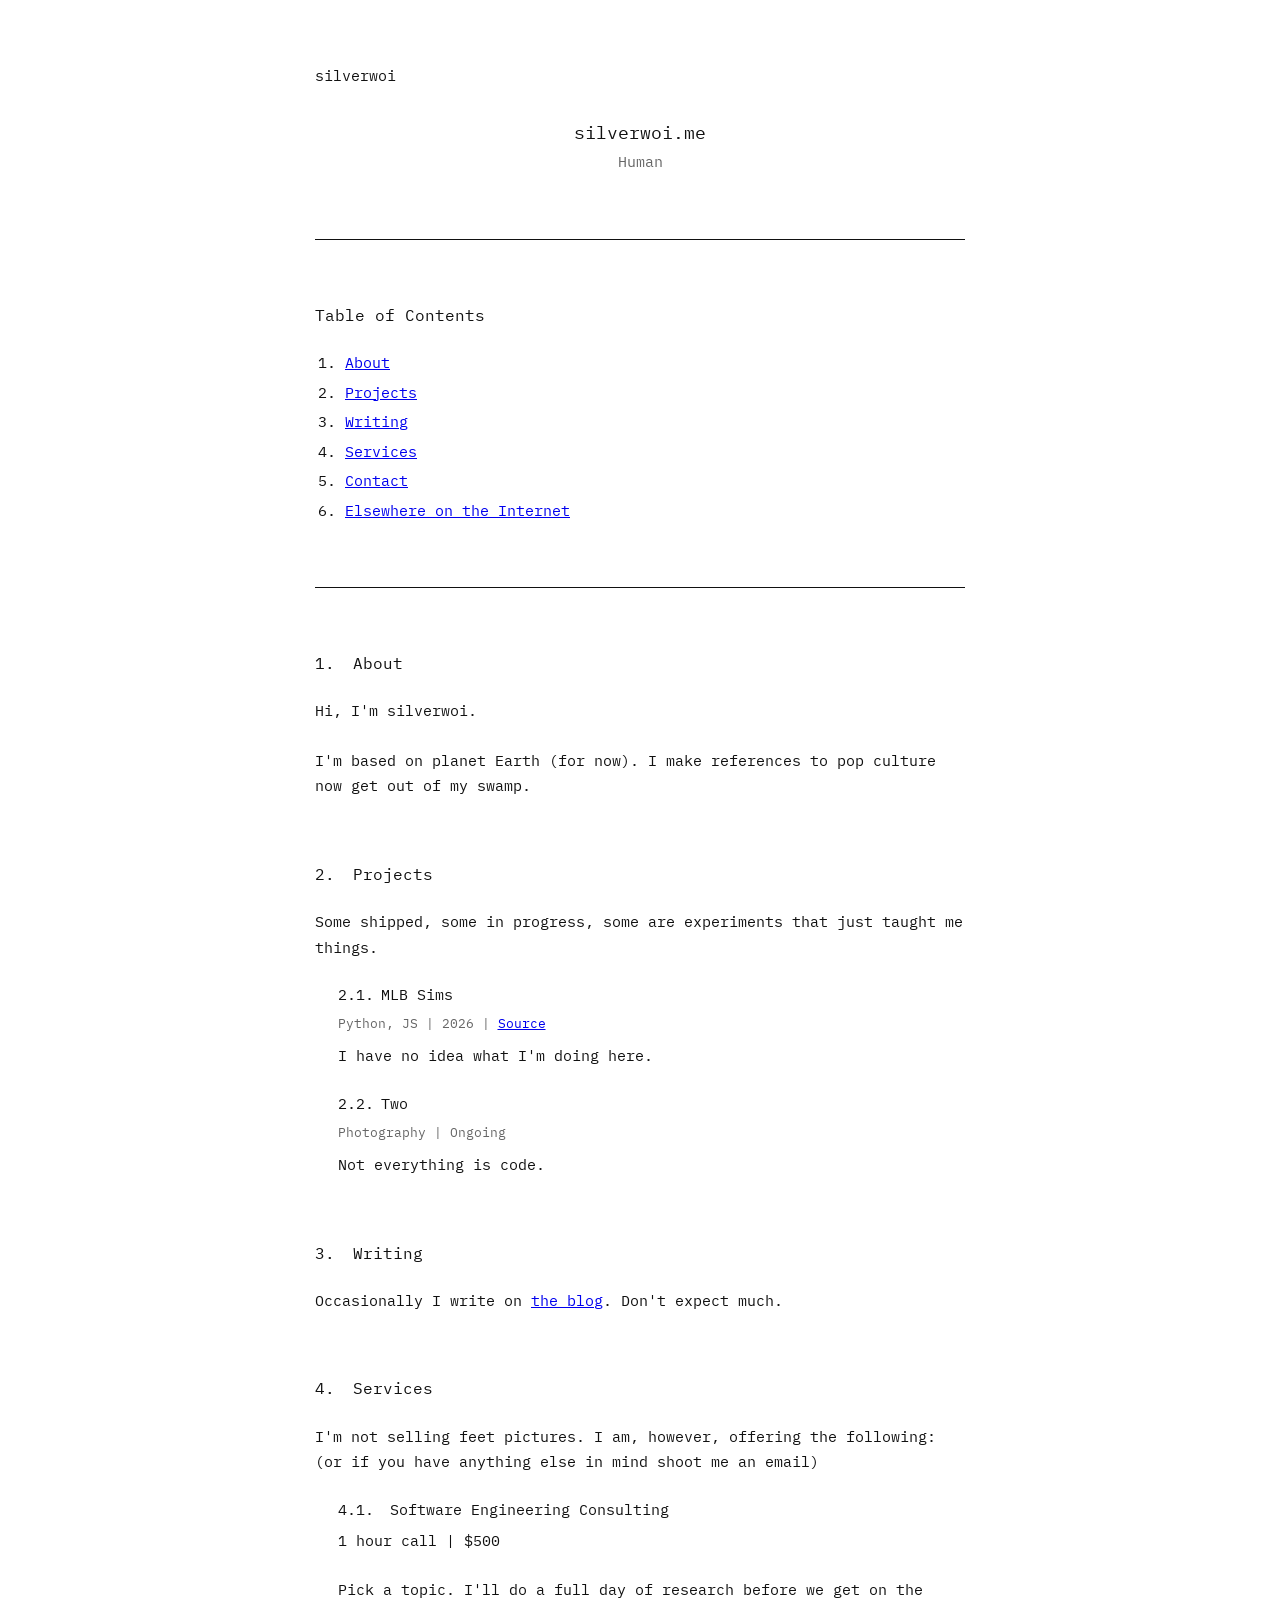
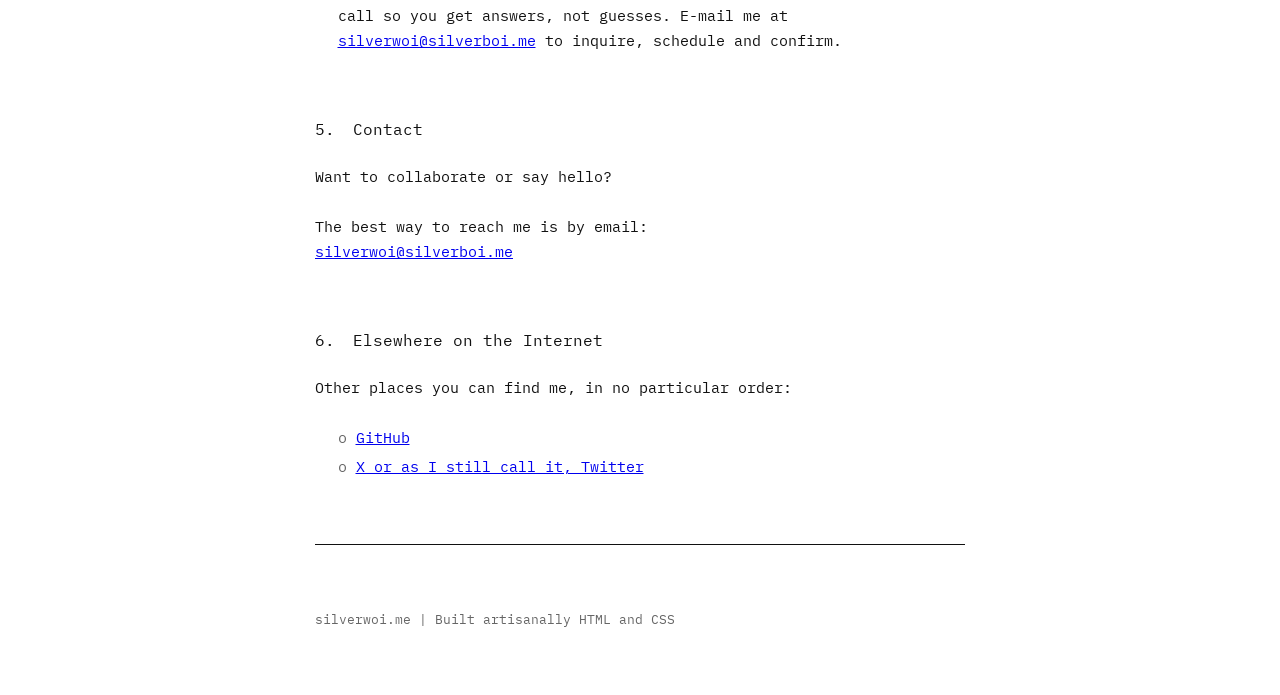
<file: index.html>
<!DOCTYPE html>
<html lang="en">
<head>
  <meta charset="UTF-8">
  <meta name="viewport" content="width=device-width, initial-scale=1.0">
  <title>silverwoi</title>
  <meta name="description" content="Personal website of silverwoi. Builder, creator, maker. Software engineering, photography, music, and more.">

  <meta property="og:title" content="silverwoi.me">
  <meta property="og:description" content="Builder, creator, maker. Software engineering, photography, music, and more.">
  <meta property="og:type" content="website">

  <link rel="preconnect" href="https://fonts.googleapis.com">
  <link rel="preconnect" href="https://fonts.gstatic.com" crossorigin>
  <link href="https://fonts.googleapis.com/css2?family=IBM+Plex+Mono:wght@400;500&display=swap" rel="stylesheet">

  <link rel="stylesheet" href="styles.css">
</head>
<body>
  <div class="site-container">

    <!-- RFC Header / Hero -->
    <header class="rfc-header">
      <div class="rfc-meta-line">
        <span>silverwoi</span>
      </div>

      <h1 class="rfc-title">silverwoi.me</h1>
      <p class="rfc-subtitle">Human</p>
    </header>

    <hr>

    <!-- Table of Contents -->
    <nav class="toc" aria-label="Table of Contents">
      <h2>Table of Contents</h2>
      <ol>
        <li><a href="#about">About</a></li>
        <li><a href="#projects">Projects</a></li>
        <li><a href="#writing">Writing</a></li>
        <li><a href="#services">Services</a></li>
        <li><a href="#contact">Contact</a></li>
        <li><a href="#elsewhere">Elsewhere on the Internet</a></li>
      </ol>
    </nav>

    <hr>

    <main>

      <!-- 1. About -->
      <section id="about">
        <h2><span class="section-number">1.</span> About</h2>
        <p>
          Hi, I'm silverwoi.
        </p>
        <p>
          I'm based on planet Earth (for now). I make references to pop
          culture now get out of my swamp.
        </p>
      </section>

      <!-- 2. Projects -->
      <section id="projects">
        <h2><span class="section-number">2.</span> Projects</h2>
        <p>
          Some shipped, some in progress, some are
          experiments that just taught me things.
        </p>

        <article class="project-item">
          <h3><span class="section-number">2.1.</span>MLB Sims</h3>
          <p class="project-meta">Python, JS | 2026 | <a href="https://mlbsims.com">Source</a></p>
          <p>
            I have no idea what I'm doing here.
          </p>
        </article>

        <!-- <article class="project-item">
          <h3><span class="section-number">2.2.</span>The Cloud Dive Newsletter</h3>
          <p class="project-meta">| 2026 |<a href="https://theclouddive.com">Source</a></p>
          <p>
            Documenting how to break into cloud engineering.
          </p>
        </article> -->

        <article class="project-item">
          <h3><span class="section-number">2.2.</span>Two</h3>
          <p class="project-meta">Photography | Ongoing</p>
          <p>
            Not everything is code.
          </p>
        </article>
      </section>

      <!-- 3. Writing -->
      <section id="writing">
        <h2><span class="section-number">3.</span> Writing</h2>
        <p>
          Occasionally I write on <a href="#">the blog</a>. Don't
          expect much.
        </p>
      </section>

      <!-- 4. Services -->
      <section id="services">
        <h2><span class="section-number">4.</span> Services</h2>
        <p>
          I'm not selling feet pictures. I am, however, offering the
          following: (or if you have anything else in mind shoot me an email)
        </p>

        <!-- <div class="timeline-entry">
          <h3><span class="section-number">4.1.</span> Software Engineering Consulting</h3>
          <p>
            1 hour call | $100
          </p>
          <p>
            E-mail me at
            <a href="mailto:silverwoi@silverwoi.me">silverwoi@silverwoi.me</a>
            to inquire, schedule and confirm. Be ready to pay and chat
            right away.
          </p>
        </div> -->

        <div class="timeline-entry">
          <h3><span class="section-number">4.1.</span> Software Engineering Consulting</h3>
          <p>
            1 hour call | $500
          </p>
          <p>
            Pick a topic. I'll do a full day of research before we
            get on the call so you get answers, not guesses. E-mail me at
            <a href="mailto:silverwoi@silverboi.me">silverwoi@silverboi.me</a>
            to inquire, schedule and confirm.
          </p>
        </div>
      </section>

      <!-- 5. Contact -->
      <section id="contact">
        <h2><span class="section-number">5.</span> Contact</h2>
        <p>
          Want to collaborate or say hello?
        </p>
        <p>
          The best way to reach me is by email:<br>
          <a href="mailto:silverwoi@silverboi.me">silverwoi@silverboi.me</a>
        </p>
      </section>

      <!-- 6. Elsewhere -->
      <section id="elsewhere">
        <h2><span class="section-number">6.</span> Elsewhere on the Internet</h2>
        <p>Other places you can find me, in no particular order:</p>
        <ul class="social-links">
          <li><a href="https://github.com/DPLATA" target="_blank" rel="me">GitHub</a></li>
          <li><a href="https://x.com/silverwoi1" target="_blank" rel="me">X or as I still call it, Twitter</a></li>
        </ul>
      </section>

    </main>

    <hr>

    <!-- Footer -->
    <footer class="site-footer">
      <p>
        silverwoi.me | Built artisanally HTML and CSS<br>
      </p>
    </footer>

  </div>
</body>
</html>
</file>
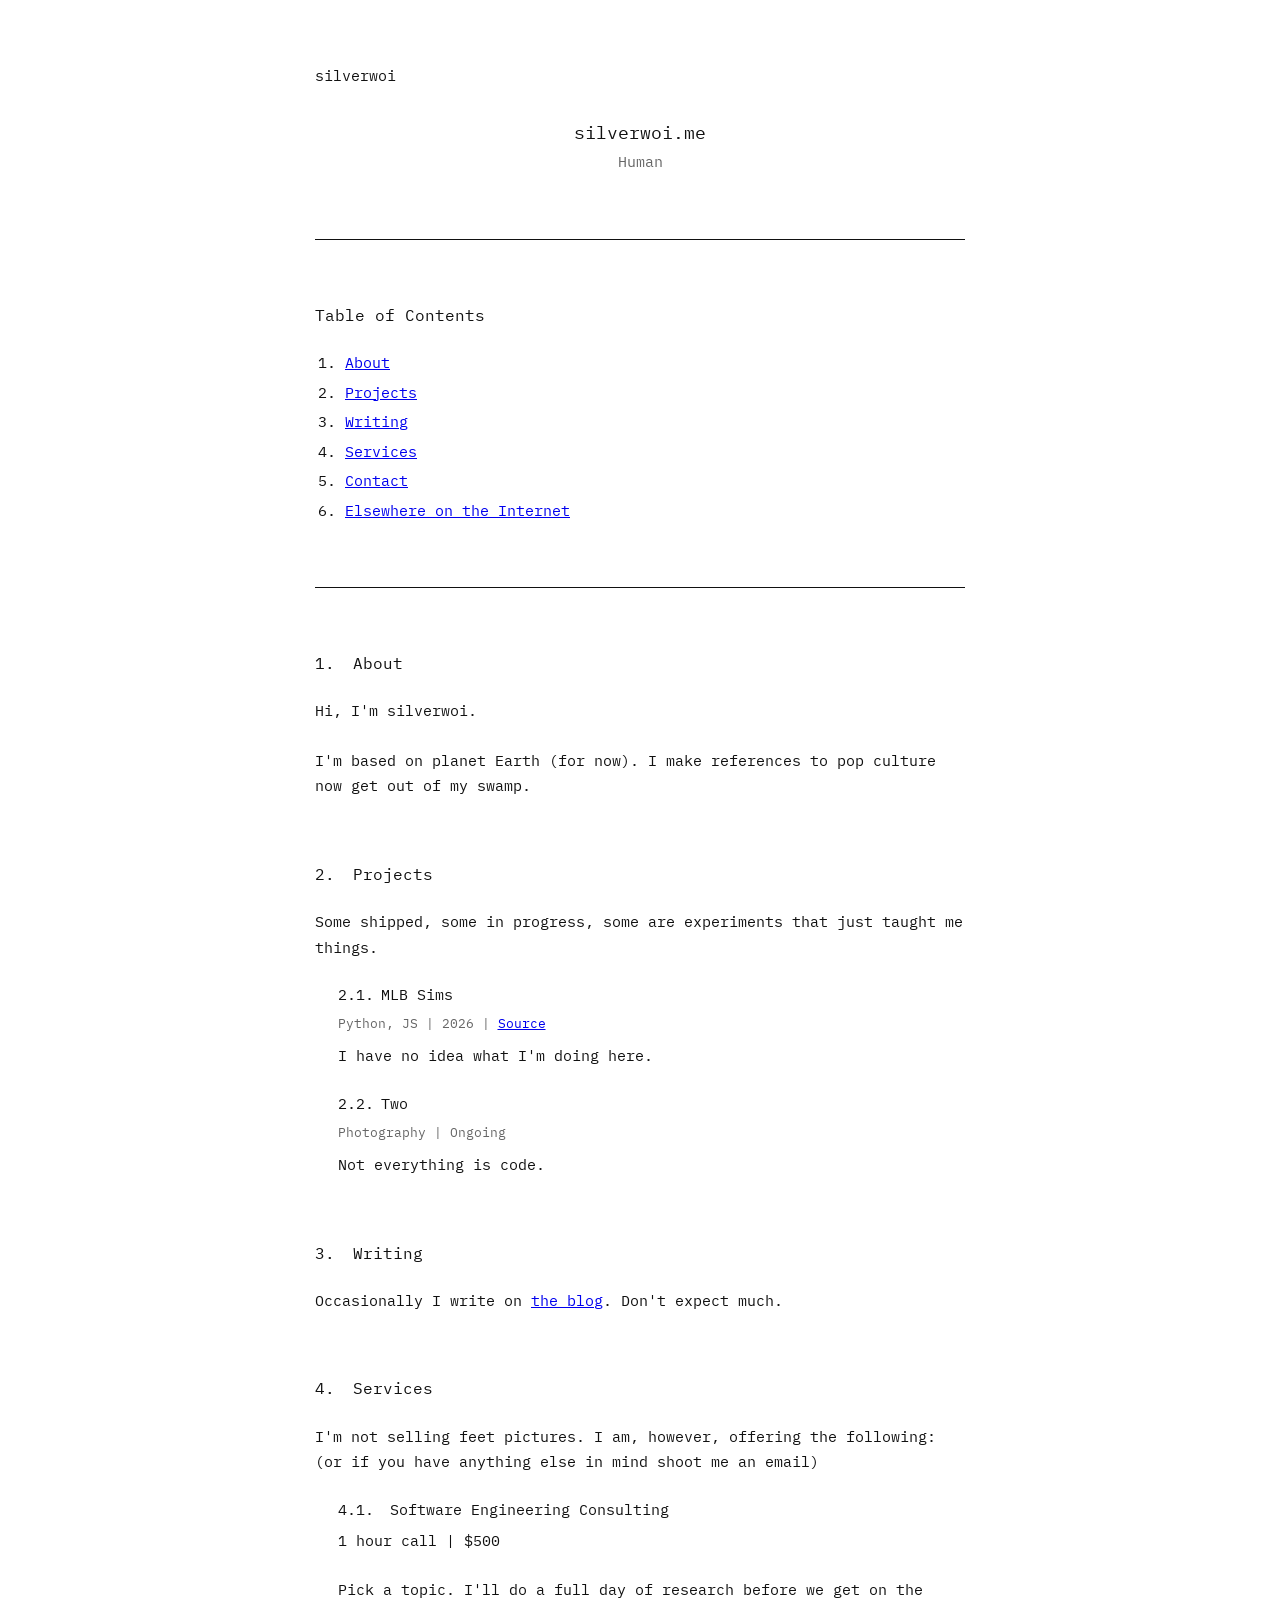
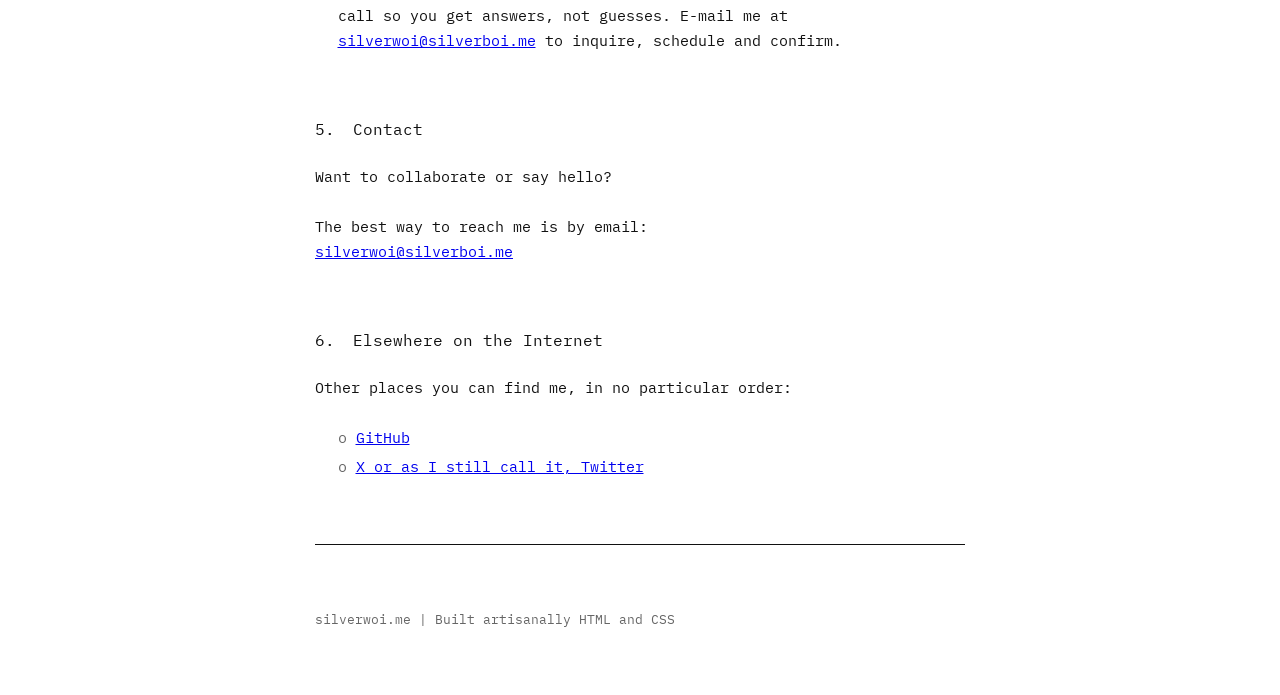
<file: public/index.html>
<!DOCTYPE html>
<html lang="en">
<head>
  <meta charset="UTF-8">
  <meta name="viewport" content="width=device-width, initial-scale=1.0">
  <title>silverwoi</title>
  <meta name="description" content="Personal website of silverwoi. Builder, creator, maker. Software engineering, photography, music, and more.">

  <meta property="og:title" content="silverwoi.me">
  <meta property="og:description" content="Builder, creator, maker. Software engineering, photography, music, and more.">
  <meta property="og:type" content="website">

  <link rel="preconnect" href="https://fonts.googleapis.com">
  <link rel="preconnect" href="https://fonts.gstatic.com" crossorigin>
  <link href="https://fonts.googleapis.com/css2?family=IBM+Plex+Mono:wght@400;500&display=swap" rel="stylesheet">

  <link rel="stylesheet" href="styles.css">
</head>
<body>
  <div class="site-container">

    <!-- RFC Header / Hero -->
    <header class="rfc-header">
      <div class="rfc-meta-line">
        <span>silverwoi</span>
      </div>

      <h1 class="rfc-title">silverwoi.me</h1>
      <p class="rfc-subtitle">Human</p>
    </header>

    <hr>

    <!-- Table of Contents -->
    <nav class="toc" aria-label="Table of Contents">
      <h2>Table of Contents</h2>
      <ol>
        <li><a href="#about">About</a></li>
        <li><a href="#projects">Projects</a></li>
        <li><a href="#writing">Writing</a></li>
        <li><a href="#services">Services</a></li>
        <li><a href="#contact">Contact</a></li>
        <li><a href="#elsewhere">Elsewhere on the Internet</a></li>
      </ol>
    </nav>

    <hr>

    <main>

      <!-- 1. About -->
      <section id="about">
        <h2><span class="section-number">1.</span> About</h2>
        <p>
          Hi, I'm silverwoi.
        </p>
        <p>
          I'm based on planet Earth (for now). I make references to pop
          culture now get out of my swamp.
        </p>
      </section>

      <!-- 2. Projects -->
      <section id="projects">
        <h2><span class="section-number">2.</span> Projects</h2>
        <p>
          Some shipped, some in progress, some are
          experiments that just taught me things.
        </p>

        <article class="project-item">
          <h3><span class="section-number">2.1.</span>MLB Sims</h3>
          <p class="project-meta">Python, JS | 2026 | <a href="https://mlbsims.com">Source</a></p>
          <p>
            I have no idea what I'm doing here.
          </p>
        </article>

        <!-- <article class="project-item">
          <h3><span class="section-number">2.2.</span>The Cloud Dive Newsletter</h3>
          <p class="project-meta">| 2026 |<a href="https://theclouddive.com">Source</a></p>
          <p>
            Documenting how to break into cloud engineering.
          </p>
        </article> -->

        <article class="project-item">
          <h3><span class="section-number">2.2.</span>Two</h3>
          <p class="project-meta">Photography | Ongoing</p>
          <p>
            Not everything is code.
          </p>
        </article>
      </section>

      <!-- 3. Writing -->
      <section id="writing">
        <h2><span class="section-number">3.</span> Writing</h2>
        <p>
          Occasionally I write on <a href="#">the blog</a>. Don't
          expect much.
        </p>
      </section>

      <!-- 4. Services -->
      <section id="services">
        <h2><span class="section-number">4.</span> Services</h2>
        <p>
          I'm not selling feet pictures. I am, however, offering the
          following: (or if you have anything else in mind shoot me an email)
        </p>

        <!-- <div class="timeline-entry">
          <h3><span class="section-number">4.1.</span> Software Engineering Consulting</h3>
          <p>
            1 hour call | $100
          </p>
          <p>
            E-mail me at
            <a href="mailto:silverwoi@silverboi.me">silverwoi@silverboi.me</a>
            to inquire, schedule and confirm. Be ready to pay and chat
            right away.
          </p>
        </div> -->

        <div class="timeline-entry">
          <h3><span class="section-number">4.1.</span> Software Engineering Consulting</h3>
          <p>
            1 hour call | $500
          </p>
          <p>
            Pick a topic. I'll do a full day of research before we
            get on the call so you get answers, not guesses. E-mail me at
            <a href="mailto:silverwoi@silverboi.me">silverwoi@silverboi.me</a>
            to inquire, schedule and confirm.
          </p>
        </div>
      </section>

      <!-- 5. Contact -->
      <section id="contact">
        <h2><span class="section-number">5.</span> Contact</h2>
        <p>
          Want to collaborate or say hello?
        </p>
        <p>
          The best way to reach me is by email:<br>
          <a href="mailto:silverwoi@silverboi.me">silverwoi@silverboi.me</a>
        </p>
      </section>

      <!-- 6. Elsewhere -->
      <section id="elsewhere">
        <h2><span class="section-number">6.</span> Elsewhere on the Internet</h2>
        <p>Other places you can find me, in no particular order:</p>
        <ul class="social-links">
          <li><a href="https://github.com/DPLATA" target="_blank" rel="me">GitHub</a></li>
          <li><a href="https://x.com/silverwoi1" target="_blank" rel="me">X or as I still call it, Twitter</a></li>
        </ul>
      </section>

    </main>

    <hr>

    <!-- Footer -->
    <footer class="site-footer">
      <p>
        silverwoi.me | Built artisanally HTML and CSS<br>
      </p>
    </footer>

  </div>
</body>
</html>
</file>
<file: styles.css>
/* ============================================================
   styles.css -- silverwoi.me
   RFC-inspired minimal personal website
   ============================================================ */

/* --- Custom Properties --- */
:root {
  --color-text: #111111;
  --color-background: #ffffff;
  --color-link: #0000ee;
  --color-link-visited: #551a8b;
  --color-muted: #666666;
  --color-divider: #111111;

  --font-mono: 'IBM Plex Mono', 'Courier New', 'Courier', monospace;

  --width-content: 650px;
  --spacing-section: 3rem;
  --spacing-block: 1.5rem;
  --spacing-inline: 1rem;

  --font-size-base: 14px;
  --font-size-heading: 16px;
  --line-height: 1.7;
}

/* --- Dark Mode --- */
@media (prefers-color-scheme: dark) {
  :root {
    --color-text: #e0e0e0;
    --color-background: #1a1a1a;
    --color-link: #6699ff;
    --color-link-visited: #b394d4;
    --color-muted: #999999;
    --color-divider: #e0e0e0;
  }
}

/* --- Reset & Base --- */
*, *::before, *::after {
  box-sizing: border-box;
}

body {
  font-family: var(--font-mono);
  font-size: var(--font-size-base);
  line-height: var(--line-height);
  color: var(--color-text);
  background-color: var(--color-background);
  margin: 0;
  padding: 1rem;
  -webkit-font-smoothing: antialiased;
}

html {
  scroll-behavior: smooth;
}

::selection {
  background-color: var(--color-text);
  color: var(--color-background);
}

/* --- Typography --- */
h1, h2, h3, h4 {
  font-family: var(--font-mono);
  font-weight: normal;
  line-height: 1.4;
  margin-top: 0;
  margin-bottom: var(--spacing-inline);
}

h1 {
  font-size: 18px;
  text-align: center;
  margin-bottom: 0.25rem;
}

h2 {
  font-size: var(--font-size-heading);
  margin-bottom: var(--spacing-block);
}

h3 {
  font-size: var(--font-size-base);
  margin-bottom: 0.5rem;
}

p {
  margin-top: 0;
  margin-bottom: var(--spacing-block);
}

a {
  color: var(--color-link);
  text-decoration: underline;
}

a:visited {
  color: var(--color-link-visited);
}

a:hover {
  text-decoration-thickness: 2px;
}

/* --- Layout --- */
.site-container {
  max-width: var(--width-content);
  margin: 0 auto;
  padding: 2rem 0;
}

section {
  margin-bottom: var(--spacing-section);
}

/* --- RFC Header / Hero --- */
.rfc-header {
  margin-bottom: var(--spacing-section);
}

.rfc-meta-line {
  display: flex;
  justify-content: space-between;
  font-size: var(--font-size-base);
  line-height: 1.6;
}

.rfc-title {
  text-align: center;
  margin-top: 2rem;
  margin-bottom: 0.25rem;
}

.rfc-subtitle {
  text-align: center;
  font-size: var(--font-size-base);
  color: var(--color-muted);
  margin-bottom: 0;
}

/* --- Section Numbering --- */
.section-number {
  margin-right: 0.5em;
}

/* --- Table of Contents --- */
.toc ol {
  padding-left: 2em;
  margin-top: 0;
  margin-bottom: 0;
}

.toc li {
  margin-bottom: 0.25rem;
}

/* --- Dividers --- */
hr {
  border: none;
  border-top: 1px solid var(--color-divider);
  margin: var(--spacing-section) 0;
}

/* --- Project Items --- */
.project-item {
  margin-bottom: var(--spacing-block);
  padding-left: 1.5em;
}

.project-meta,
.writing-meta,
.experience-meta {
  color: var(--color-muted);
  font-size: 13px;
  margin-bottom: 0.5rem;
}

/* --- Writing Items --- */
.writing-item {
  margin-bottom: var(--spacing-block);
  padding-left: 1.5em;
}

/* --- Experience / Timeline --- */
.timeline-entry {
  margin-bottom: var(--spacing-block);
  padding-left: 1.5em;
}

/* --- Social Links --- */
.social-links {
  list-style: none;
  padding-left: 1.5em;
}

.social-links li::before {
  content: "o ";
  color: var(--color-muted);
}

.social-links li {
  margin-bottom: 0.25rem;
}

/* --- Footer --- */
.site-footer {
  color: var(--color-muted);
  font-size: 13px;
  margin-top: var(--spacing-section);
}

.site-footer p {
  margin-bottom: 0;
}

/* --- Accessibility --- */
:focus-visible {
  outline: 2px solid var(--color-link);
  outline-offset: 2px;
}

/* --- Responsive --- */
@media (min-width: 700px) {
  body {
    padding: 2rem;
  }

  :root {
    --font-size-base: 15px;
    --spacing-section: 4rem;
  }
}
</file>
<file: public/styles.css>
/* ============================================================
   styles.css -- silverwoi.me
   RFC-inspired minimal personal website
   ============================================================ */

/* --- Custom Properties --- */
:root {
  --color-text: #111111;
  --color-background: #ffffff;
  --color-link: #0000ee;
  --color-link-visited: #551a8b;
  --color-muted: #666666;
  --color-divider: #111111;

  --font-mono: 'IBM Plex Mono', 'Courier New', 'Courier', monospace;

  --width-content: 650px;
  --spacing-section: 3rem;
  --spacing-block: 1.5rem;
  --spacing-inline: 1rem;

  --font-size-base: 14px;
  --font-size-heading: 16px;
  --line-height: 1.7;
}

/* --- Dark Mode --- */
@media (prefers-color-scheme: dark) {
  :root {
    --color-text: #e0e0e0;
    --color-background: #1a1a1a;
    --color-link: #6699ff;
    --color-link-visited: #b394d4;
    --color-muted: #999999;
    --color-divider: #e0e0e0;
  }
}

/* --- Reset & Base --- */
*, *::before, *::after {
  box-sizing: border-box;
}

body {
  font-family: var(--font-mono);
  font-size: var(--font-size-base);
  line-height: var(--line-height);
  color: var(--color-text);
  background-color: var(--color-background);
  margin: 0;
  padding: 1rem;
  -webkit-font-smoothing: antialiased;
}

html {
  scroll-behavior: smooth;
}

::selection {
  background-color: var(--color-text);
  color: var(--color-background);
}

/* --- Typography --- */
h1, h2, h3, h4 {
  font-family: var(--font-mono);
  font-weight: normal;
  line-height: 1.4;
  margin-top: 0;
  margin-bottom: var(--spacing-inline);
}

h1 {
  font-size: 18px;
  text-align: center;
  margin-bottom: 0.25rem;
}

h2 {
  font-size: var(--font-size-heading);
  margin-bottom: var(--spacing-block);
}

h3 {
  font-size: var(--font-size-base);
  margin-bottom: 0.5rem;
}

p {
  margin-top: 0;
  margin-bottom: var(--spacing-block);
}

a {
  color: var(--color-link);
  text-decoration: underline;
}

a:visited {
  color: var(--color-link-visited);
}

a:hover {
  text-decoration-thickness: 2px;
}

/* --- Layout --- */
.site-container {
  max-width: var(--width-content);
  margin: 0 auto;
  padding: 2rem 0;
}

section {
  margin-bottom: var(--spacing-section);
}

/* --- RFC Header / Hero --- */
.rfc-header {
  margin-bottom: var(--spacing-section);
}

.rfc-meta-line {
  display: flex;
  justify-content: space-between;
  font-size: var(--font-size-base);
  line-height: 1.6;
}

.rfc-title {
  text-align: center;
  margin-top: 2rem;
  margin-bottom: 0.25rem;
}

.rfc-subtitle {
  text-align: center;
  font-size: var(--font-size-base);
  color: var(--color-muted);
  margin-bottom: 0;
}

/* --- Section Numbering --- */
.section-number {
  margin-right: 0.5em;
}

/* --- Table of Contents --- */
.toc ol {
  padding-left: 2em;
  margin-top: 0;
  margin-bottom: 0;
}

.toc li {
  margin-bottom: 0.25rem;
}

/* --- Dividers --- */
hr {
  border: none;
  border-top: 1px solid var(--color-divider);
  margin: var(--spacing-section) 0;
}

/* --- Project Items --- */
.project-item {
  margin-bottom: var(--spacing-block);
  padding-left: 1.5em;
}

.project-meta,
.writing-meta,
.experience-meta {
  color: var(--color-muted);
  font-size: 13px;
  margin-bottom: 0.5rem;
}

/* --- Writing Items --- */
.writing-item {
  margin-bottom: var(--spacing-block);
  padding-left: 1.5em;
}

/* --- Experience / Timeline --- */
.timeline-entry {
  margin-bottom: var(--spacing-block);
  padding-left: 1.5em;
}

/* --- Social Links --- */
.social-links {
  list-style: none;
  padding-left: 1.5em;
}

.social-links li::before {
  content: "o ";
  color: var(--color-muted);
}

.social-links li {
  margin-bottom: 0.25rem;
}

/* --- Footer --- */
.site-footer {
  color: var(--color-muted);
  font-size: 13px;
  margin-top: var(--spacing-section);
}

.site-footer p {
  margin-bottom: 0;
}

/* --- Accessibility --- */
:focus-visible {
  outline: 2px solid var(--color-link);
  outline-offset: 2px;
}

/* --- Responsive --- */
@media (min-width: 700px) {
  body {
    padding: 2rem;
  }

  :root {
    --font-size-base: 15px;
    --spacing-section: 4rem;
  }
}
</file>
